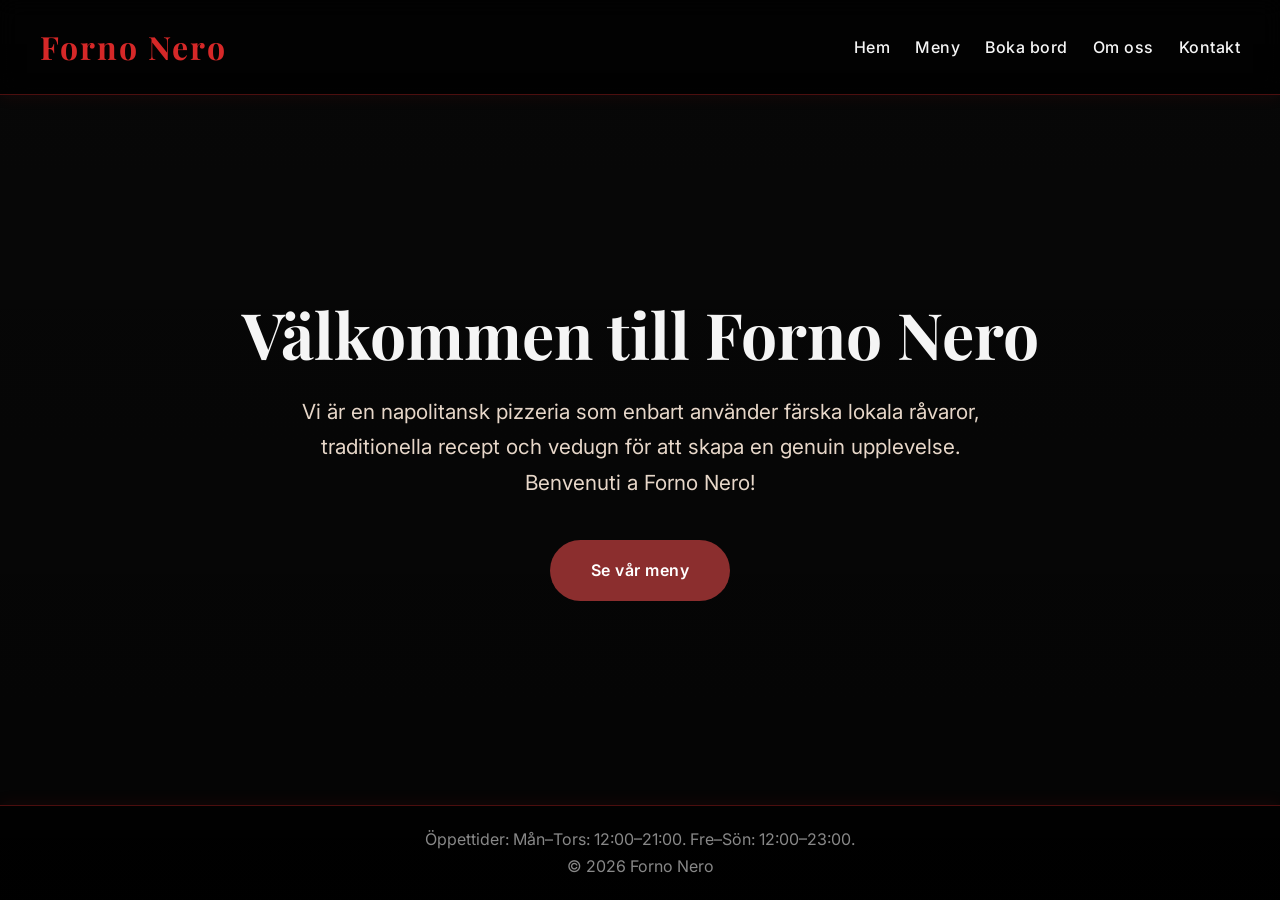
<file: index.html>
<!DOCTYPE html>
<html lang="sv">

<head>
    <meta charset="UTF-8">
    <meta name="viewport" content="width=device-width, initial-scale=1.0">

    <title>Forno Nero</title>

    <!-- Google Fonts -->
    <link rel="preconnect" href="https://fonts.googleapis.com">
    <link rel="preconnect" href="https://fonts.gstatic.com" crossorigin>

    <!-- Typsnitt för designprofil -->
    <link
        href="https://fonts.googleapis.com/css2?family=Inter:wght@300;400;500;600;700&family=Playfair+Display:wght@600;700&display=swap"
        rel="stylesheet">

    <link rel="stylesheet" href="style.css">
</head>

<body class="home-page">

    <!-- Navigationsmeny -->
    <header>
        <nav class="navbar">

            <!-- Logotyp -->
            <a href="index.html" class="logo">
                Forno Nero
            </a>

            <!-- Hamburgermeny för mobil -->
            <div class="hamburger" id="hamburger">
                <span></span>
                <span></span>
                <span></span>
            </div>

            <!-- Navigationslänkar -->
            <ul class="nav-links">
                <li><a href="index.html">Hem</a></li>
                <li><a href="menu.html">Meny</a></li>
                <li><a href="booking.html">Boka bord</a></li>
                <li><a href="about.html">Om oss</a></li>
                <li><a href="contact.html">Kontakt</a></li>
            </ul>

        </nav>
    </header>

    <!-- Herosektion med video -->
    <section class="hero">

        <!-- Bakgrundsvideo -->
        <video class="hero-video" autoplay muted loop playsinline>
            <source src="video/vid1.mp4" type="video/mp4">
        </video>

        <!-- Overlay för bättre textläsbarhet -->
        <div class="hero-overlay"></div>

        <!-- Heroinnehåll -->
        <div class="hero-content">

            <h1>Välkommen till Forno Nero</h1>

            <p>
                Vi är en napolitansk pizzeria som enbart använder färska lokala råvaror,
                traditionella recept och vedugn för att skapa en genuin upplevelse. Benvenuti a Forno Nero!
            </p>

            <a href="menu.html" class="btn">
                Se vår meny
            </a>

        </div>

    </section>

    <!-- Footer -->
    <footer>

        <p>
            Öppettider:
            Mån–Tors: 12:00–21:00. Fre–Sön: 12:00–23:00.
        </p>

        <p>
            © 2026 Forno Nero
        </p>

    </footer>

    <!-- JavaScript -->
    <script src="script.js"></script>

</body>

</html>
</file>
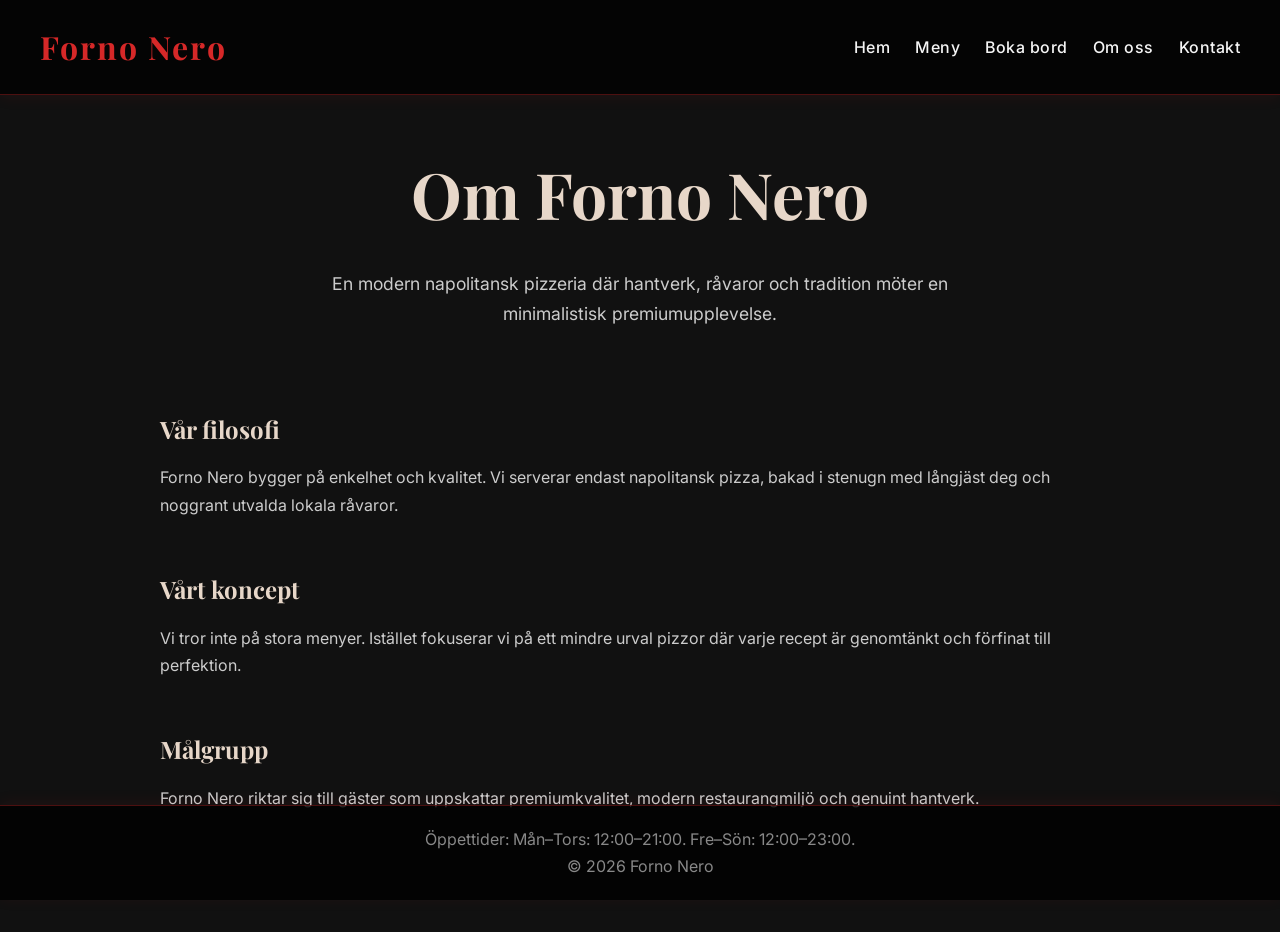
<file: about.html>
<!DOCTYPE html>
<html lang="sv">

<head>
  <meta charset="UTF-8">
  <meta name="viewport" content="width=device-width, initial-scale=1.0">
  <title>Om oss | Forno Nero</title>

  <!-- Google Fonts -->
  <link rel="preconnect" href="https://fonts.googleapis.com">
  <link rel="preconnect" href="https://fonts.gstatic.com" crossorigin>

  <!-- Typsnitt för designprofil -->
  <link
    href="https://fonts.googleapis.com/css2?family=Inter:wght@300;400;500;600;700&family=Playfair+Display:wght@600;700&display=swap"
    rel="stylesheet">

  <link rel="stylesheet" href="style.css">

</head>

<body>

  <!-- Navigationsmeny -->
  <header>
    <nav class="navbar">

      <!-- Logotyp -->
      <a href="index.html" class="logo">
        Forno Nero
      </a>

      <!-- Hamburger-menyn för mobilvy -->
      <div class="hamburger" id="hamburger">
        <span></span>
        <span></span>
        <span></span>
      </div>

      <!-- Navigationslänkar -->
      <ul class="nav-links">
        <li><a href="index.html">Hem</a></li>
        <li><a href="menu.html">Meny</a></li>
        <li><a href="booking.html">Boka bord</a></li>
        <li><a href="about.html">Om oss</a></li>
        <li><a href="contact.html">Kontakt</a></li>
      </ul>

    </nav>
  </header>

  <main class="about-page">

    <!-- Hero-sektion -->
    <section class="about-hero">
      <h1>Om Forno Nero</h1>
      <p>
        En modern napolitansk pizzeria där hantverk, råvaror och tradition möter en minimalistisk premiumupplevelse.
      </p>
    </section>

    <!-- Innehållssektion -->
    <section class="about-content">

      <h2>Vår filosofi</h2>
      <p>
        Forno Nero bygger på enkelhet och kvalitet. Vi serverar endast napolitansk pizza,
        bakad i stenugn med långjäst deg och noggrant utvalda lokala råvaror.
      </p>

      <h2>Vårt koncept</h2>
      <p>
        Vi tror inte på stora menyer. Istället fokuserar vi på ett mindre urval pizzor där varje
        recept är genomtänkt och förfinat till perfektion.
      </p>

      <h2>Målgrupp</h2>
      <p>
        Forno Nero riktar sig till gäster som uppskattar premiumkvalitet, modern restaurangmiljö
        och genuint hantverk.
      </p>

    </section>

  </main>

  <!-- Footer med öppettider och copyright -->
  <footer>

    <p>
      Öppettider:
      Mån–Tors: 12:00–21:00. Fre–Sön: 12:00–23:00.
    </p>

    <p>
      © 2026 Forno Nero
    </p>

  </footer>

  <!-- JavaScript för interaktivitet (meny/hamburger etc.) -->
  <script src="script.js"></script>

</body>

</html>
</file>
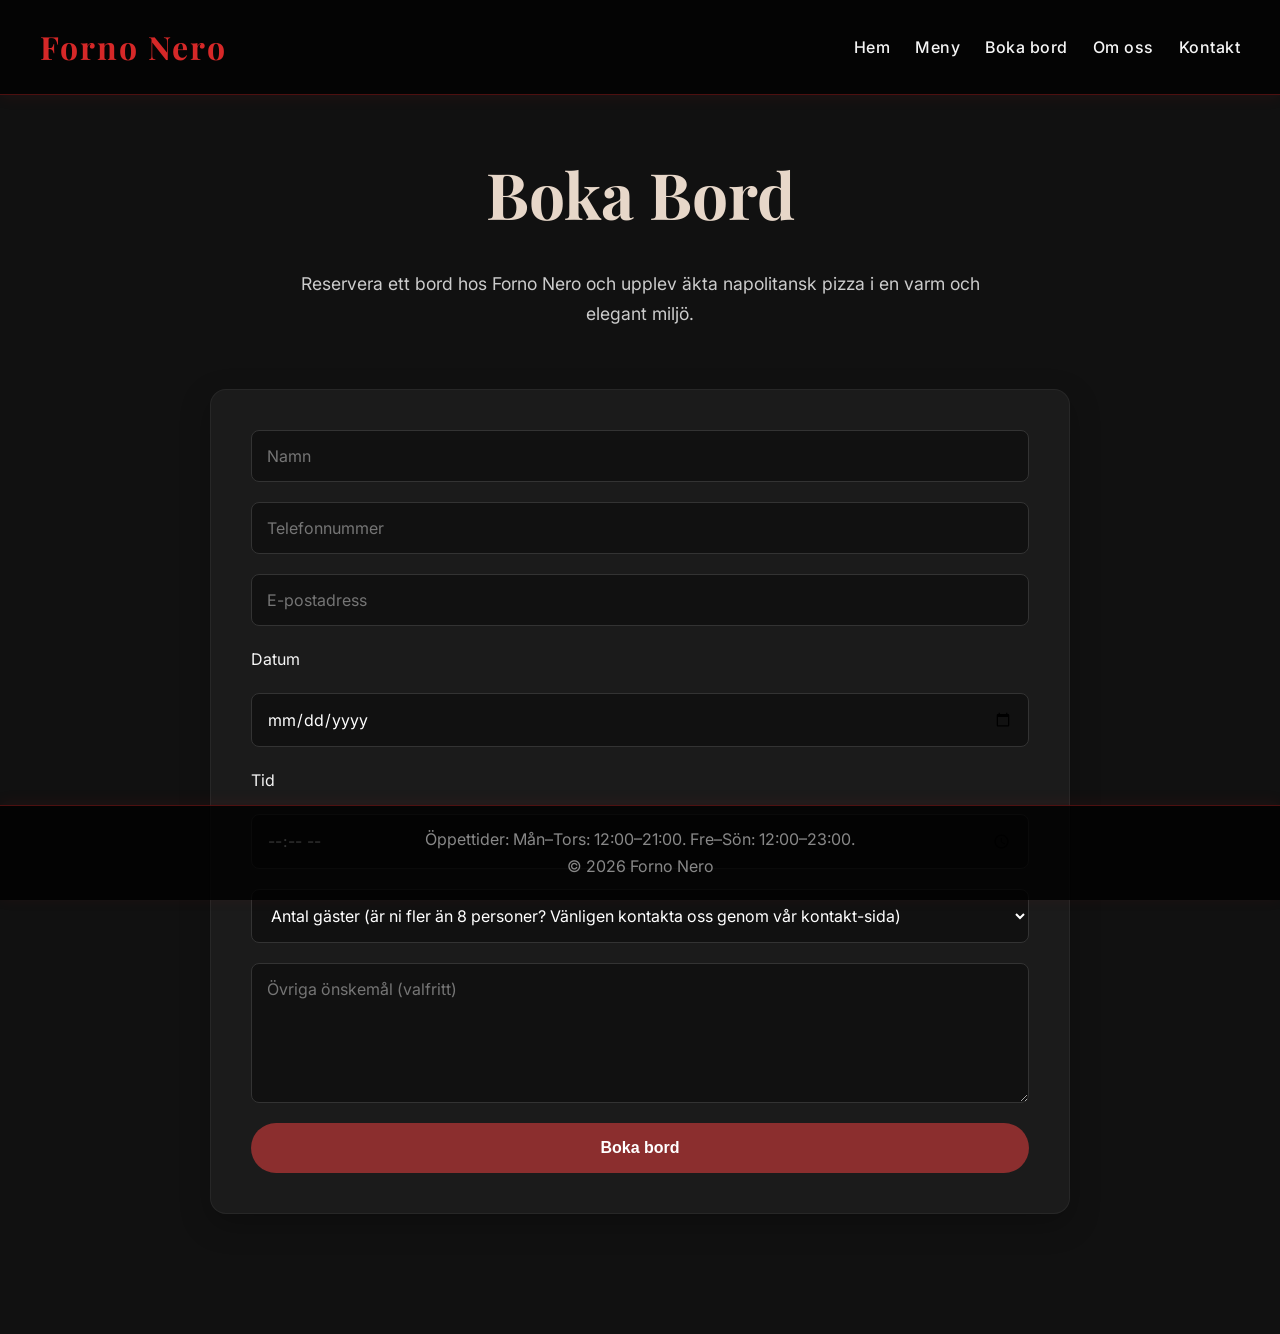
<file: booking.html>
<!DOCTYPE html>
<html lang="sv">

<head>
    <meta charset="UTF-8">
    <meta name="viewport" content="width=device-width, initial-scale=1.0">

    <title>Boka Bord | Forno Nero</title>

    <!-- Google Fonts -->
    <link rel="preconnect" href="https://fonts.googleapis.com">
    <link rel="preconnect" href="https://fonts.gstatic.com" crossorigin>

    <!-- Typsnitt för designprofil -->
    <link
        href="https://fonts.googleapis.com/css2?family=Inter:wght@300;400;500;600;700&family=Playfair+Display:wght@600;700&display=swap"
        rel="stylesheet">

    <link rel="stylesheet" href="style.css">
</head>

<body>

    <!-- Navigationsheader -->
    <header>

        <nav class="navbar">

            <!-- Logotyp -->
            <a href="index.html" class="logo">
                Forno Nero
            </a>

            <!-- Hamburger-meny för mobil -->
            <div class="hamburger" id="hamburger">
                <span></span>
                <span></span>
                <span></span>
            </div>

            <!-- Navigationslänkar -->
            <ul class="nav-links">
                <li><a href="index.html">Hem</a></li>
                <li><a href="menu.html">Meny</a></li>
                <li><a href="booking.html">Boka bord</a></li>
                <li><a href="about.html">Om oss</a></li>
                <li><a href="contact.html">Kontakt</a></li>
            </ul>

        </nav>

    </header>

    <main class="booking-page">

        <!-- Hero-sektion för bokning -->
        <section class="booking-hero">

            <h1>Boka Bord</h1>

            <p>
                Reservera ett bord hos Forno Nero och upplev äkta napolitansk pizza
                i en varm och elegant miljö.
            </p>

        </section>

        <!-- Bokningsformulär -->
        <section class="booking-section">

            <h2 class="visually-hidden">Bokningsformulär</h2>

            <form id="bookingForm" class="booking-form">

                <input type="text" id="name" placeholder="Namn" required>

                <input type="tel" id="phone" placeholder="Telefonnummer" required>

                <input type="email" id="email" placeholder="E-postadress" required>

                <label for="date">Datum</label>
                <input type="date" id="date" required>

                <label for="time">Tid</label>
                <input type="time" id="time" required>

                <!-- Antal gäster -->
                <select id="guests" required>
                    <option value="">Antal gäster (är ni fler än 8 personer? Vänligen kontakta oss genom vår
                        kontakt-sida)</option>
                    <option value="1">1 person</option>
                    <option value="2">2 personer</option>
                    <option value="3">3 personer</option>
                    <option value="4">4 personer</option>
                    <option value="5">5 personer</option>
                    <option value="6">6 personer</option>
                    <option value="7">7 personer</option>
                    <option value="8">8 personer</option>
                </select>

                <textarea id="message" placeholder="Övriga önskemål (valfritt)"></textarea>

                <button type="submit">
                    Boka bord
                </button>

            </form>

            <!-- Feedback vid lyckad bokning -->
            <div id="booking-success" class="booking-success"></div>

        </section>

    </main>

    <!-- Footer -->
    <footer>

        <p>
            Öppettider:
            Mån–Tors: 12:00–21:00. Fre–Sön: 12:00–23:00.
        </p>

        <p>
            © 2026 Forno Nero
        </p>

    </footer>

    <!-- Script för interaktivitet -->
    <script src="script.js"></script>

</body>

</html>
</file>
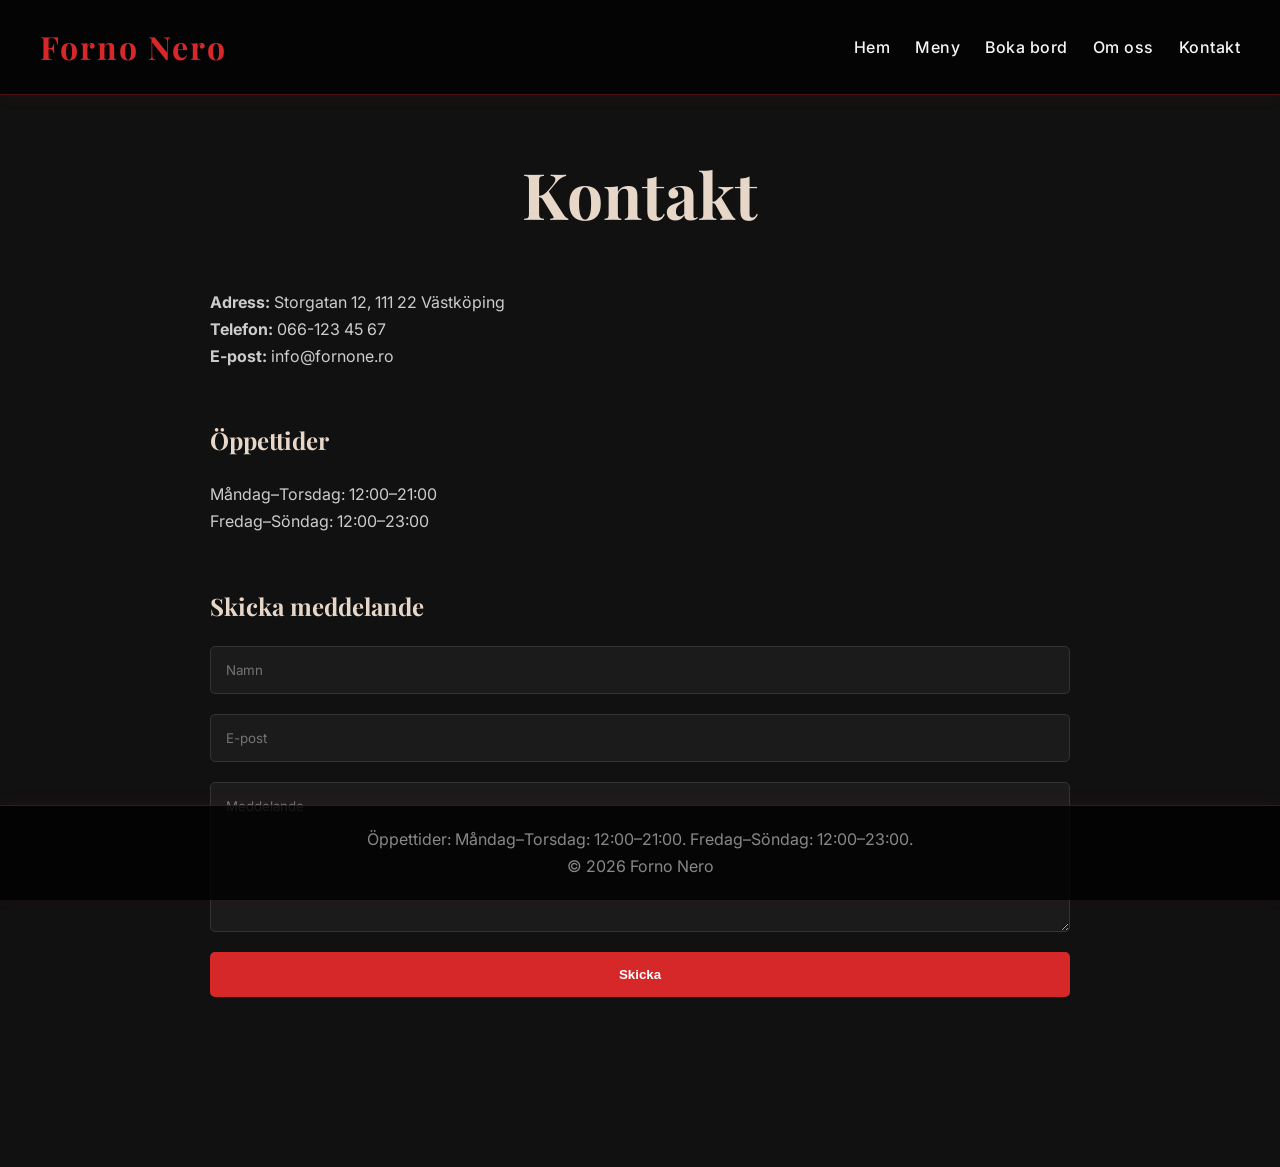
<file: contact.html>
<!DOCTYPE html>
<html lang="sv">

<head>
  <meta charset="UTF-8">
  <meta name="viewport" content="width=device-width, initial-scale=1.0">
  <title>Kontakt | Forno Nero</title>

  <!-- Google Fonts -->
  <link rel="preconnect" href="https://fonts.googleapis.com">
  <link rel="preconnect" href="https://fonts.gstatic.com" crossorigin>

  <!-- Typsnitt för designprofil -->
  <link
    href="https://fonts.googleapis.com/css2?family=Inter:wght@300;400;500;600;700&family=Playfair+Display:wght@600;700&display=swap"
    rel="stylesheet">

  <link rel="stylesheet" href="style.css">

</head>

<body>

  <!-- Navigationsheader -->
  <header>
    <nav class="navbar">

      <!-- Logotyp -->
      <a href="index.html" class="logo">
        Forno Nero
      </a>

      <!-- Hamburger-meny för mobil -->
      <div class="hamburger" id="hamburger">
        <span></span>
        <span></span>
        <span></span>
      </div>

      <!-- Navigationslänkar -->
      <ul class="nav-links">
        <li><a href="index.html">Hem</a></li>
        <li><a href="menu.html">Meny</a></li>
        <li><a href="booking.html">Boka bord</a></li>
        <li><a href="about.html">Om oss</a></li>
        <li><a href="contact.html">Kontakt</a></li>
      </ul>

    </nav>
  </header>

  <main class="contact-page">

    <!-- Kontaktsektion -->
    <section class="contact-hero">
      <h1>Kontakt</h1>

      <!-- Kontaktinformation -->
      <div class="contact-info">
        <p><strong>Adress:</strong> Storgatan 12, 111 22 Västköping</p>
        <p><strong>Telefon:</strong> 066-123 45 67</p>
        <p><strong>E-post:</strong> info@fornone.ro</p>
      </div>

      <!-- Öppettider -->
      <div class="opening-hours">
        <h2>Öppettider</h2>
        <p>Måndag–Torsdag: 12:00–21:00</p>
        <p>Fredag–Söndag: 12:00–23:00</p>
      </div>

      <!-- Kontaktformulär -->
      <div class="contact-form">
        <h2>Skicka meddelande</h2>

        <form id="contactForm">
          <input type="text" placeholder="Namn" required>
          <input type="email" placeholder="E-post" required>
          <textarea placeholder="Meddelande"></textarea>
          <button type="submit">Skicka</button>
        </form>

        <!-- Feedback vid skickat meddelande -->
        <div id="contact-success" class="booking-success"></div>

      </div>

    </section>

  </main>

  <!-- Footer -->
  <footer>

    <p>
      Öppettider:
      Måndag–Torsdag: 12:00–21:00. Fredag–Söndag: 12:00–23:00.
    </p>

    <p>
      © 2026 Forno Nero
    </p>

  </footer>

  <!-- Script för interaktivitet -->
  <script src="script.js"></script>

</body>

</html>
</file>
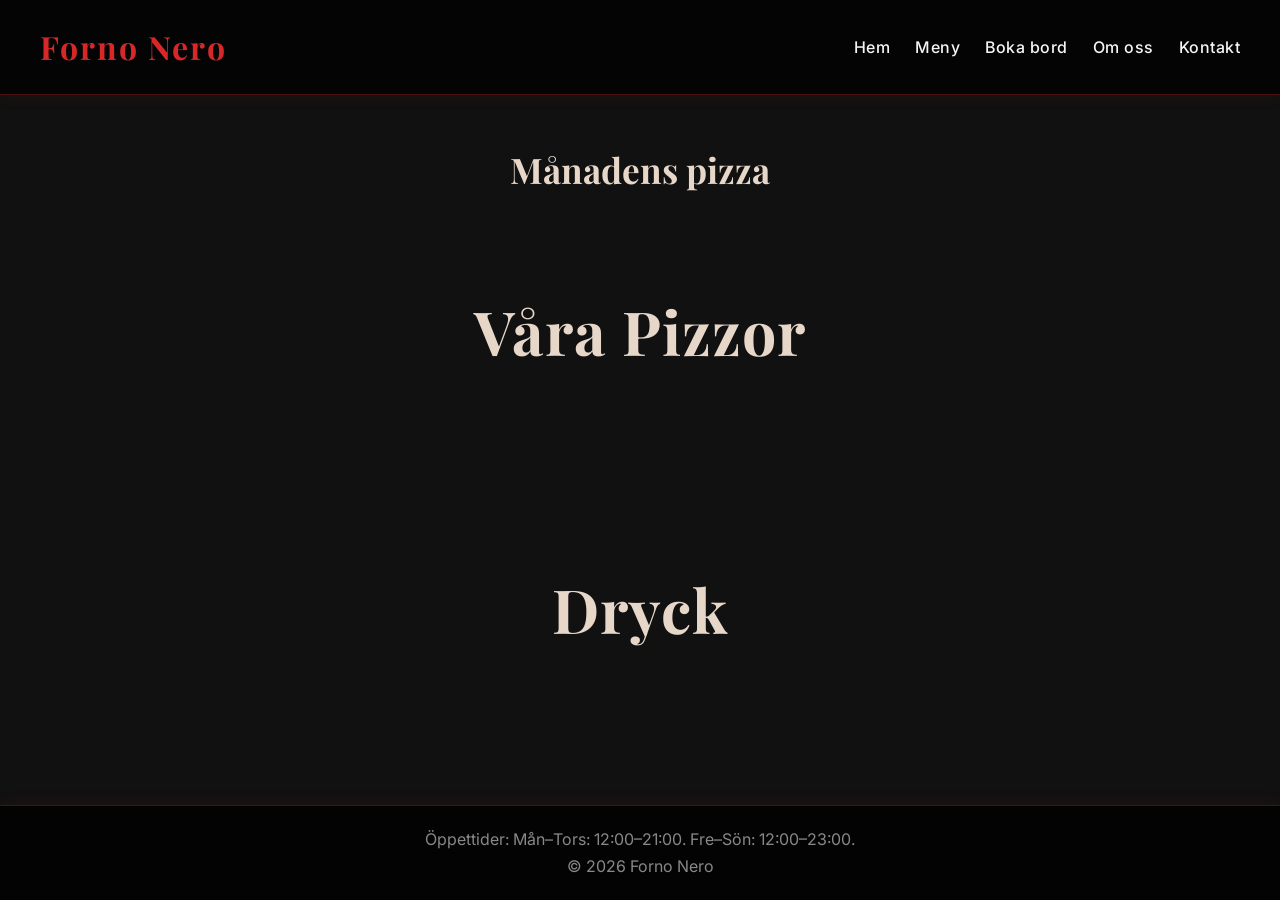
<file: menu.html>
<!DOCTYPE html>
<html lang="sv">

<head>
  <meta charset="UTF-8">

  <meta name="viewport" content="width=device-width, initial-scale=1.0">

  <title>Meny | Forno Nero</title>

  <!-- Google Fonts -->
  <link rel="preconnect" href="https://fonts.googleapis.com">
  <link rel="preconnect" href="https://fonts.gstatic.com" crossorigin>

  <!-- Typsnitt för designprofil -->
  <link
    href="https://fonts.googleapis.com/css2?family=Inter:wght@300;400;500;600;700&family=Playfair+Display:wght@600;700&display=swap"
    rel="stylesheet">

  <link rel="stylesheet" href="style.css">

</head>

<body>

  <!-- Navigationsmeny -->
  <header>

    <nav class="navbar">

      <!-- Logotyp -->
      <a href="index.html" class="logo">
        Forno Nero
      </a>

      <!-- Hamburger-meny för mobil -->
      <div class="hamburger" id="hamburger">
        <span></span>
        <span></span>
        <span></span>
      </div>

      <!-- Navigationslänkar -->
      <ul class="nav-links">
        <li><a href="index.html">Hem</a></li>
        <li><a href="menu.html">Meny</a></li>
        <li><a href="booking.html">Boka bord</a></li>
        <li><a href="about.html">Om oss</a></li>
        <li><a href="contact.html">Kontakt</a></li>
      </ul>

    </nav>

  </header>

  <!-- Sektion för månadens pizza (hämtas dynamiskt från API) -->
  <section class="monthly-special">

    <h2>Månadens pizza</h2>

    <div id="special-container"></div>

  </section>

  <!-- Sektion för pizzameny -->
  <section class="menu-section">

    <h1>Våra Pizzor</h1>

    <div id="menu-container"></div>

  </section>

  <!-- Sektion för dryck -->
  <section class="menu-section">

    <h1>Dryck</h1>

    <div id="drink-container"></div>

  </section>

  <!-- Footer -->
  <footer>

    <p>
      Öppettider:
      Mån–Tors: 12:00–21:00. Fre–Sön: 12:00–23:00.
    </p>

    <p>
      © 2026 Forno Nero
    </p>

  </footer>

  <!-- JavaScript för dynamisk meny (API-anrop) -->
  <script src="script.js"></script>

</body>

</html>
</file>
<file: style.css>
/* Google Fonts */
@import url('https://fonts.googleapis.com/css2?family=Inter:wght@300;400;500;600;700&family=Playfair+Display:wght@400;600;700&display=swap');

/* Globalt */

* {
  margin: 0;
  padding: 0;
  box-sizing: border-box;
}

body {
  font-family: 'Inter', sans-serif;
  background-color: #111111;
  color: #F5F5F5;
  line-height: 1.7;
  font-weight: 400;
}

/* Navigation */

header {
  background: rgba(0, 0, 0, 0.75);
  backdrop-filter: blur(10px);
  padding: 20px 40px;
  position: fixed;
  top: 0;
  left: 0;
  width: 100%;
  z-index: 1000;
  border-bottom: 1px solid rgba(214, 40, 40, 0.35);
  box-shadow: 0 2px 15px rgba(214, 40, 40, 0.08);
}

.navbar {
  display: flex;
  justify-content: space-between;
  align-items: center;
}

.logo {
  font-family: 'Playfair Display', serif;
  font-size: 2rem;
  font-weight: 700;
  color: #d62828;
  letter-spacing: 2px;
  text-decoration: none;
  display: inline-block;
}

.nav-links {
  display: flex;
  list-style: none;
  gap: 25px;
}

.nav-links a {
  text-decoration: none;
  color: #F5F5F5;
  font-weight: 500;
  letter-spacing: 0.5px;
  position: relative;
  transition: 0.3s ease;
}

.nav-links a::after {
  content: "";
  position: absolute;
  left: 0;
  bottom: -6px;
  width: 0%;
  height: 2px;
  background-color: #8B2E2E;
  transition: 0.3s ease;
}

.nav-links a:hover::after {
  width: 100%;
}

.nav-links a:hover {
  color: #d62828;
}

/* Hero */

.hero {
  position: relative;
  height: 100vh;
  display: flex;
  justify-content: center;
  align-items: center;
  overflow: hidden;
}

/* Hero bild */

.hero-image {
  width: 100%;
  height: 100%;
  object-fit: cover;
  position: absolute;
  top: 0;
  left: 0;
}

/* Mörk overlay */

.hero-overlay {
  position: absolute;
  width: 100%;
  height: 100%;
  background:
    linear-gradient(
      to bottom,
      rgba(0,0,0,0.55),
      rgba(0,0,0,0.75)
      );

  top: 0;
  left: 0;
}

.hero-content {
  position: relative;
  z-index: 2;
  text-align: center;
  padding: 20px;
}

.hero-content h1 {
  font-family: 'Playfair Display', serif;
  font-size: 4rem;
  line-height: 1.1;
  margin-bottom: 25px;
  color: #F5F5F5;
  max-width: 900px;
}

.hero-content p {
  font-size: 1.3rem;
  margin-bottom: 40px;
  color: #E7D7C9;
  max-width: 700px;
  margin-inline: auto;
}

/* Knapp */

.btn {
  display: inline-block;
  background-color: #8B2E2E;
  color: white;
  padding: 16px 40px;
  border-radius: 999px;
  text-decoration: none;
  font-weight: 600;
  letter-spacing: 0.5px;
  transition: all 0.3s ease;
  border: 1px solid transparent;
}

.btn:hover {
  background-color: transparent;
  border: 1px solid #8B2E2E;
  transform: translateY(-3px);
}

/* About prew */

.about-preview {
  max-width: 900px;
  margin: auto;
  padding: 100px 20px;
  text-align: center;
}

.about-preview h2 {
  font-family: 'Playfair Display', serif;
  font-size: 3rem;
  margin-bottom: 25px;
  color: #E7D7C9;
}

.about-preview p {
  font-size: 1.1rem;
  color: #CCCCCC;
}

/* Footer */

footer {
  background-color: rgba(0, 0, 0, 0.8);
  text-align: center;
  padding: 20px;
  position: fixed;
  bottom: 0;
  left: 0;
  width: 100%;
  z-index: 1000;
  border-top: 1px solid rgba(214, 40, 40, 0.35);
  box-shadow: 0 -2px 15px rgba(214, 40, 40, 0.08);
}

footer p {
  color: #888;
}

/* Meny */

.menu-section {
  padding: 100px 20px;
  max-width: 1200px;
  margin: auto;
}

.menu-section h1 {
  text-align: center;
  margin-bottom: 60px;
  font-family: 'Playfair Display', serif;
  font-size: 3.8rem;
  color: #E7D7C9;
  letter-spacing: 1px;
}

/* Meny container*/
#menu-container {
  display: grid;
  grid-template-columns: repeat(auto-fit, minmax(280px, 1fr));
  gap: 35px;
}

/* meny kort */
.menu-card {
  background-color: #1B1B1B;
  padding: 32px;
  border-radius: 14px;
  border: 1px solid rgba(255, 255, 255, 0.05);
  transition: 0.3s ease;
  box-shadow: 0 10px 30px rgba(0,0,0,0.25);
  position: relative;
  overflow: hidden;
}

.menu-card::before {
  content: "";
  position: absolute;
  top: 0;
  left: 0;
  width: 100%;
  height: 2px;
  background: linear-gradient(90deg, #8B2E2E, transparent);
  opacity: 0.7;
}

.menu-card h2 {
  font-family: 'Playfair Display', serif;
  color: #E7D7C9;
  margin-bottom: 12px;
  font-size: 1.4rem;
}

.menu-card p {
  color: #CCCCCC;
  margin-bottom: 18px;
  font-size: 0.95rem;
  line-height: 1.6;
}

.menu-card img {
  width: 100%;
  height: 270px;
  object-fit: cover;
  border-radius: 10px;
  margin: 15px 0;
  display: block;
}

/* Pris */
.menu-card span {
  font-weight: 600;
  font-size: 1.15rem;
  color: #F5F5F5;
  display: inline-block;
  padding: 6px 12px;
  background: rgba(139, 46, 46, 0.15);
  border: 1px solid rgba(139, 46, 46, 0.4);
  border-radius: 6px;
}

/* Månadens Pizza */

.monthly-special {
  padding: 6rem 2rem;
  text-align: center;
  background-color: #111111;
  color: #E7D7C9;
}

.monthly-special h2 {
  font-family: 'Playfair Display', serif;
  font-size: 3rem;
  margin-bottom: 2rem;
}

.special-card {
  max-width: 500px;
  margin: 2rem auto;
  padding: 2rem;
  background-color: #1B1B1B;
  border: 1px solid #d62828;
  border-radius: 12px;
  transition: 0.3s ease;
  box-shadow: 0 10px 30px rgba(0,0,0,0.25);
}

.special-card h3 {
  font-family: 'Playfair Display', serif;
  font-size: 2rem;
  margin-bottom: 1rem;
  color: #E7D7C9;
}

.special-card p {
  margin-bottom: 1rem;
  color: #CCCCCC;
}

.special-card img {
  width: 100%;
  height: 300px;
  object-fit: cover;
  border-radius: 10px;
  margin: 15px 0;
  display: block;
}

/* About */

.about {
  max-width: 1000px;
  margin: auto;
  padding: 80px 20px;
}

.about-hero {
  text-align: center;
  margin-bottom: 80px;
}

.about-hero h1 {
  font-family: 'Playfair Display', serif;
  font-size: 4rem;
  margin-bottom: 20px;
  color: #E7D7C9;
}

.about-hero p {
  color: #CCCCCC;
  max-width: 700px;
  margin: auto;
  font-size: 1.1rem;
}

.about-content h2 {
  font-family: 'Playfair Display', serif;
  margin-top: 50px;
  margin-bottom: 15px;
  color: #E7D7C9;
}

.about-content p {
  color: #CCCCCC;
}

/* Kontakt */

.contact {
  max-width: 900px;
  margin: auto;
  padding: 80px 20px;
}

.contact h1 {
  font-family: 'Playfair Display', serif;
  font-size: 4rem;
  margin-bottom: 40px;
  color: #E7D7C9;
  text-align: center;
}

.contact-info,
.opening-hours,
.contact-form {
  margin-bottom: 50px;
}

.contact h2 {
  font-family: 'Playfair Display', serif;
  margin-bottom: 20px;
  color: #E7D7C9;
}

.contact p {
  color: #CCCCCC;
}

.contact-form form {
  display: flex;
  flex-direction: column;
  gap: 20px;
}

.contact-form input,
.contact-form textarea {
  padding: 15px;
  background-color: #1B1B1B;
  border: 1px solid #333;
  color: #fff;
  border-radius: 5px;
  font-family: 'Inter', sans-serif;
}

.contact-form textarea {
  min-height: 150px;
  resize: vertical;
}

.contact-form button {
  background-color: #d62828;
  color: white;
  border: none;
  padding: 15px;
  border-radius: 5px;
  cursor: pointer;
  font-weight: 600;
  transition: 0.3s ease;
}

.contact-form button:hover {
  background-color: #d62828;
}

/* Responsivitet */

@media (max-width: 768px) {

  header {
    padding: 20px;
  }

  .navbar {
    flex-direction: row;
    justify-content: space-between;
    align-items: center;
  }

  .nav-links {
    flex-direction: column;
    text-align: left;
  }

  .logo {
    flex-shrink: 0;
  }

  .hero-content h1 {
    font-size: 3rem;
  }

  .hero-content p {
    font-size: 1rem;
  }

  .about-hero h1,
  .contact h1,
  .menu-section h1,
  .monthly-special h2 {
    font-size: 2.5rem;
  }

}

/* Hamburger */

.hamburger {
  display: none;
  flex-direction: column;
  gap: 5px;
  cursor: pointer;
}

.hamburger span {
  width: 28px;
  height: 2px;
  background-color: #F5F5F5;
  transition: 0.3s ease;
}

/* Mobil */
@media (max-width: 768px) {

  .hamburger {
    display: flex;
  }

  .nav-links {
    position: absolute;
    top: 80px;
    right: 20px;

    background-color: #000;
    flex-direction: column;
    gap: 15px;

    padding: 20px;
    border: 1px solid rgba(255,255,255,0.1);
    border-radius: 10px;

    display: none;
  }

  .nav-links.active {
    display: flex;
  }

  .menu-item img {
    width: 100%;
    height: 270px;
    object-fit: cover;
    border-radius: 10px;
    margin: 15px 0;
    display: block;
  }
}

/* bak-vid */

.hero-video {
  width: 100%;
  height: 100%;
  object-fit: cover;
  position: absolute;
  top: 0;
  left: 0;
  z-index: 0;
}

/* startsidan */

.home-page {
  overflow: hidden;
  height: 100vh;
}

/* månadens pizza på menysidan */

body:not(.home-page) .monthly-special {
  padding-top: 140px;
  padding-bottom: 40px;
}

body:not(.home-page) .monthly-special h2 {
  font-size: 2.2rem;
  margin-bottom: 1.5rem;
}

body:not(.home-page) .special-card {
  max-width: 340px;
  padding: 1.4rem;
  margin: 0 auto;
  border-radius: 12px;
}

body:not(.home-page) .special-card img {
  height: 180px;
  margin: 10px 0;
}

body:not(.home-page) .special-card h3 {
  font-size: 1.5rem;
  margin-bottom: 0.7rem;
}

body:not(.home-page) .special-card p {
  font-size: 0.95rem;
  margin-bottom: 0.6rem;
}

body:not(.home-page) .menu-section {
  padding-top: 15px;
}

/* Dryckesmeny */

#drink-container {
  display: grid;
  grid-template-columns: repeat(auto-fit, minmax(180px, 1fr));
  gap: 20px;
}

.drink-card {
  background-color: #1B1B1B;
  padding: 18px;
  border-radius: 12px;
  border: 1px solid rgba(255,255,255,0.05);
  text-align: center;
  transition: 0.3s ease;
}

.drink-card h2 {
  font-family: 'Playfair Display', serif;
  font-size: 1.2rem;
  color: #E7D7C9;
  margin-bottom: 10px;
}

.drink-card p {
  color: #BBBBBB;
  font-size: 0.9rem;
  margin-bottom: 10px;
}

.drink-card span {
  display: inline-block;
  padding: 5px 10px;
  background: rgba(139, 46, 46, 0.15);
  border: 1px solid rgba(139, 46, 46, 0.4);
  border-radius: 6px;
  font-size: 0.95rem;
  font-weight: 600;
}

/* Booking */

.booking-page {
  max-width: 900px;
  margin: auto;
  padding: 140px 20px 120px;
}

.booking-hero {
  text-align: center;
  margin-bottom: 60px;
}

.booking-hero h1 {
  font-family: 'Playfair Display', serif;
  font-size: 4rem;
  color: #E7D7C9;
  margin-bottom: 20px;
}

.booking-hero p {
  max-width: 700px;
  margin: auto;
  color: #CCCCCC;
  font-size: 1.1rem;
}

.booking-section {
  background-color: #1B1B1B;
  padding: 40px;
  border-radius: 16px;
  border: 1px solid rgba(255, 255, 255, 0.05);
  box-shadow: 0 10px 30px rgba(0, 0, 0, 0.25);
}

.booking-form {
  display: flex;
  flex-direction: column;
  gap: 20px;
}

.booking-form input,
.booking-form textarea,
.booking-form select {
  padding: 15px;
  background-color: #111111;
  border: 1px solid #333;
  border-radius: 8px;
  color: white;
  font-family: 'Inter', sans-serif;
  font-size: 1rem;
  outline: none;
  transition: 0.3s ease;
}

.booking-form input:focus,
.booking-form textarea:focus,
.booking-form select:focus {
  border-color: #d62828;
  box-shadow: 0 0 10px rgba(214, 40, 40, 0.2);
}

.booking-form textarea {
  min-height: 140px;
  resize: vertical;
}

.booking-form button {
  background-color: #8B2E2E;
  color: white;
  border: none;
  padding: 16px;
  border-radius: 999px;
  font-size: 1rem;
  font-weight: 600;
  cursor: pointer;
  transition: 0.3s ease;
}

.booking-form button:hover {
  background-color: transparent;
  border: 1px solid #8B2E2E;
}

.booking-success {
  display: none;
  margin-top: 30px;
  padding: 25px;
  background: rgba(139, 46, 46, 0.12);
  border: 1px solid rgba(139, 46, 46, 0.35);
  border-radius: 12px;
  color: #E7D7C9;
}

.booking-success h3 {
  margin-bottom: 10px;
  font-family: 'Playfair Display', serif;
}

@media (max-width: 768px) {

  .booking-hero h1 {
    font-size: 2.8rem;
  }

  .booking-section {
    padding: 25px;
  }

}

/* about-fix */
.about-page {
  max-width: 1000px;
  margin: auto;
  padding: 140px 20px 120px;
}

/* kontakt-fix */
.contact-page {
  max-width: 900px;
  margin: auto;
  padding: 140px 20px 120px;
}

.contact-page h1,
.contact-hero h1 {
  font-family: 'Playfair Display', serif;
  font-size: 4rem;
  margin-bottom: 40px;
  color: #E7D7C9;
  text-align: center;
}

.contact-page h2 {
  font-family: 'Playfair Display', serif;
  margin-bottom: 20px;
  color: #E7D7C9;
}

.contact-page p {
  color: #CCCCCC;
}

/* Göm formulär */
.visually-hidden {
    position: absolute;
    width: 1px;
    height: 1px;
    padding: 0;
    margin: -1px;
    overflow: hidden;
    clip: rect(0, 0, 0, 0);
    white-space: nowrap;
    border: 0;
}
</file>
